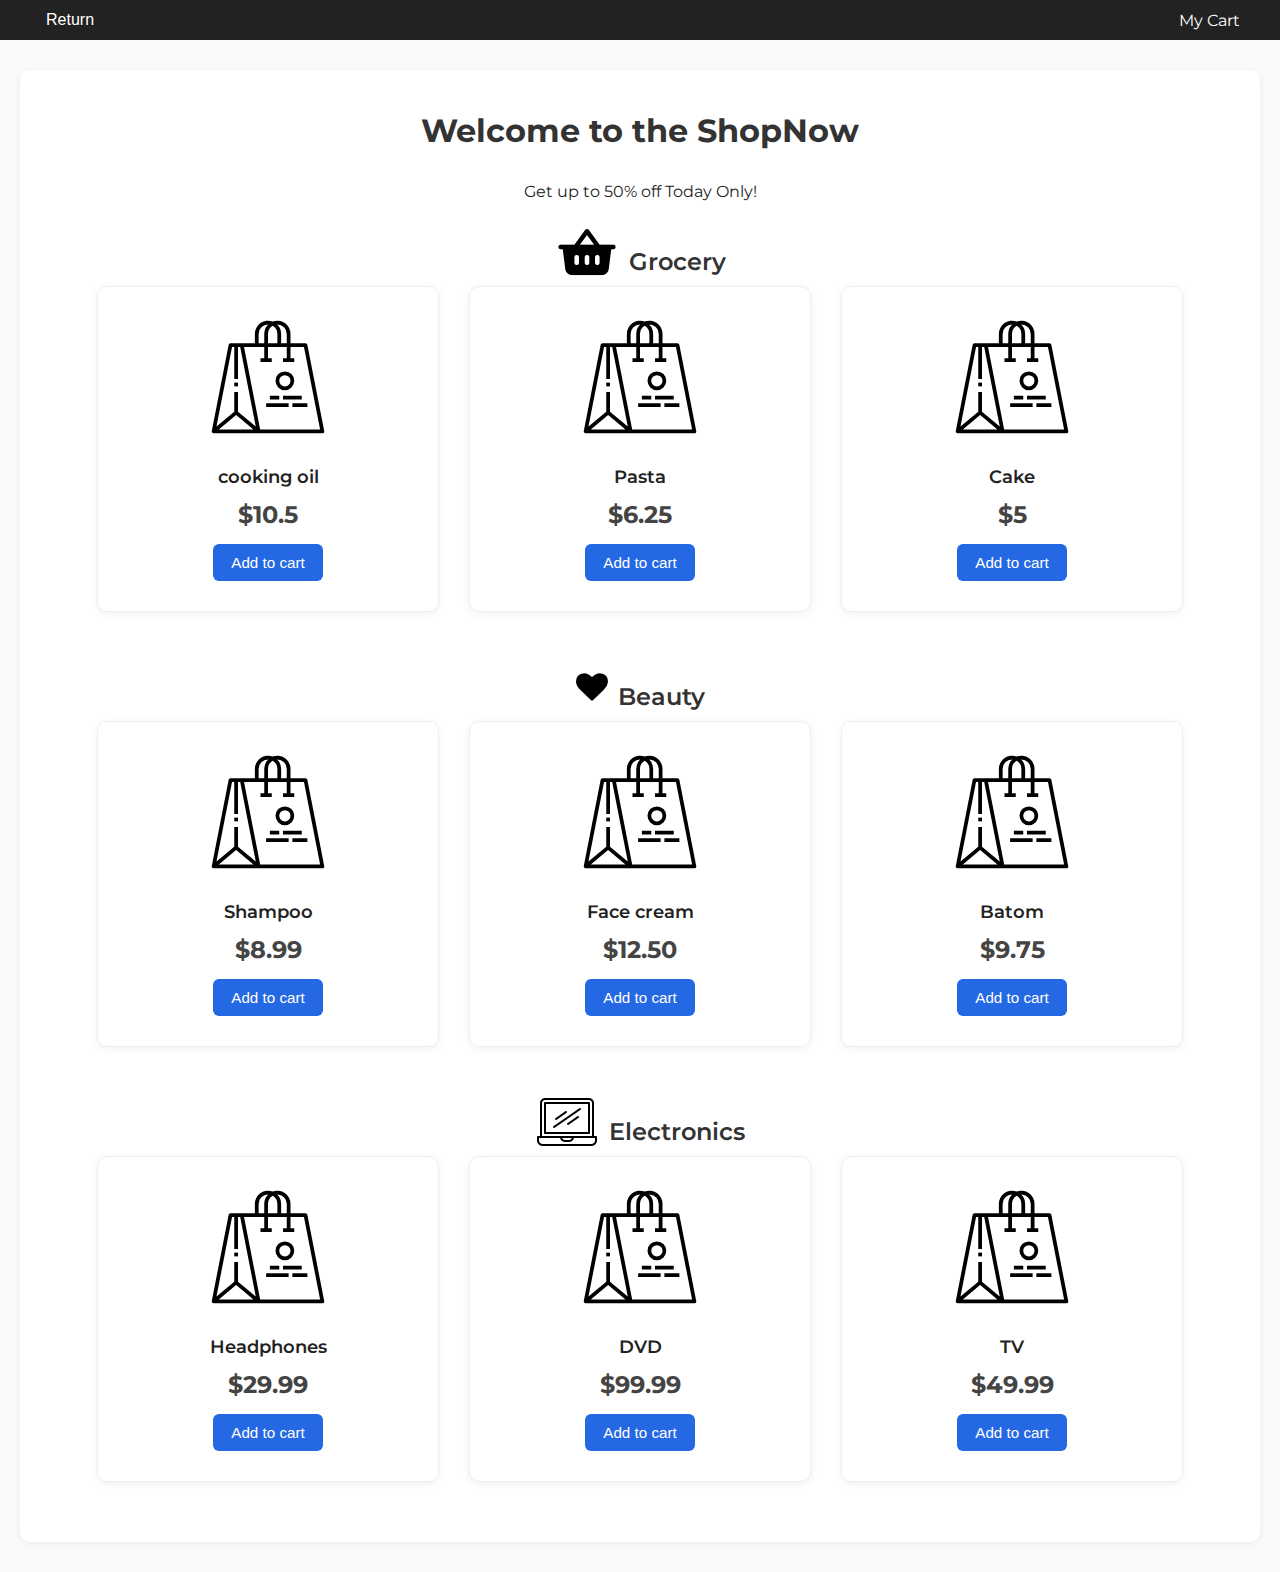
<file: src/index.html>
<!DOCTYPE html>
<html lang="en">
<head>
  <meta charset="UTF-8">
  <title>ShopNow</title>
  <link rel="icon" type="image/x-icon" href="img/favicon.ico" />
  <link rel="stylesheet" href="css/styles.css">
</head>
<body>
  <header class="prymary-header">
    <nav class="navbar">
      <button class="back-btn">Return</button>
      <span class="cart-btn">My Cart</span>
    </nav>
  </header>
  
  <main id="content">
    <section class="">
      <div class="text hero-text">
        <h1>Welcome to the ShopNow</h1>
        <p>Get up to 50% off Today Only!</p>
      </div>
    </section>
    
    <article>
      <div class="text">
        <img src="img/shopping-basket.png">
        <h2>Grocery</h2>
      </div>
      <div class="products-row">
        <div class="product-card">
          <div class="product-icon">
            <img src="img/product.svg" alt="Product" height="89" width="90">
          </div>
          <div class="product-name">cooking oil</div>
          <div class="product-price">$10.5</div>
          <div class="add-cart-btn">
            <button class="btn" onClick="buy(1)">Add to cart</button>
          </div>
        </div>
        
        <div class="product-card">
          <div class="product-icon">
            <img src="img/product.svg" alt="Product" height="89" width="90">
          </div>
          <div class="product-name">Pasta</div>
          <div class="product-price">$6.25</div>
          <div class="add-cart-btn">
            <button class="btn" onClick="buy(2)">Add to cart</button>
          </div>
        </div>
        
        <div class="product-card">
          <div class="product-icon">
            <img src="img/product.svg" alt="Product" height="89" width="90">
          </div>
          <div class="product-name">Cake</div>
          <div class="product-price">$5</div>
          <div class="add-cart-btn">
            <button class="btn" onClick="buy(3)">Add to cart</button>
          </div>
        </div>
      </div>
    </article>
    
    <article>
      <div class="text">
        <img src="img/silhueta-em-forma-de-coracao.png" alt="Beauty">
        <h2>Beauty</h2>
      </div>
      <div class="products-row">
        <div class="product-card">
          <div class="product-icon">
            <img src="img/product.svg" alt="Product" height="89" width="90">
          </div>
          <div class="product-name">Shampoo</div>
          <div class="product-price">$8.99</div>
          <div class="add-cart-btn">
            <button class="btn" onClick="buy(4)">Add to cart</button>
          </div>
        </div>
        
        <div class="product-card">
          <div class="product-icon">
            <img src="img/product.svg" alt="Product" height="89" width="90">
          </div>
          <div class="product-name">Face cream</div>
          <div class="product-price">$12.50</div>
          <div class="add-cart-btn">
            <button class="btn" onClick="buy(5)">Add to cart</button>
          </div>
        </div>
        
        <div class="product-card">
          <div class="product-icon">
            <img src="img/product.svg" alt="Product" height="89" width="90">
          </div>
          <div class="product-name">Batom</div>
          <div class="product-price">$9.75</div>
          <div class="add-cart-btn">
            <button class="btn" onClick="buy(6)">Add to cart</button>
          </div>
        </div>
      </div>
    </article>
    
    <article>
      <div class="text">
        <img src="img/computer.png" alt="Electronics">
        <h2>Electronics</h2>
      </div>
      <div class="products-row">
        <div class="product-card">
          <div class="product-icon">
            <img src="img/product.svg" alt="Product">
          </div>
          <div class="product-name">Headphones</div>
          <div class="product-price">$29.99</div>
          <div class="add-cart-btn">
            <button class="btn" onclick="buy(7)">Add to cart</button>
          </div>
        </div>
        
        <div class="product-card">
          <div class="product-icon">
            <img src="img/product.svg" alt="Product">
          </div>
          <div class="product-name">DVD</div>
          <div class="product-price">$99.99</div>
          <div class="add-cart-btn">
            <button class="btn" onclick="buy(8)">Add to cart</button>
          </div>
        </div>
        
        <div class="product-card">
          <div class="product-icon">
            <img src="img/product.svg" alt="Product">
          </div>
          <div class="product-name">TV</div>
          <div class="product-price">$49.99</div>
          <div class="add-cart-btn">
            <button class="btn" onclick="buy(9)">Add to cart</button>
          </div>
        </div>
      </div>
    </article>
  </main>

  <!-- modal -->
  <div id="cartModal" class="modal" style="display: none;">
    <div class="modal-content">
      <div class="modal-header">
        <h3>🛒 My Cart</h3>
        <span class="close" onclick="closeCart()">&times;</span>
      </div>
      
      <div class="modal-body">
        <h2>Shopping Cart</h2>
        
        <table id="cartTable">
          <thead>
            <tr>
              <th>Product</th>
              <th>Price</th>
              <th>Qty.</th>
              <th>Total</th>
            </tr>
          </thead>
          <tbody id="cartTableBody">
            <!-- produtos -->
          </tbody>
        </table>
        
        <div class="cart-total">
          <strong>Total: $<span id="cartTotal">0</span></strong>
        </div>
      </div>
      
      <div class="modal-footer">
        <button onclick="checkout()" class="btn btn-primary">Checkout</button>
        <button onclick="cleanCart()" class="btn btn-secondary">Clean Cart</button>
      </div>
    </div>
  </div>

  <script src="./scripts/shop.js"></script>
</body>
</html>
</file>
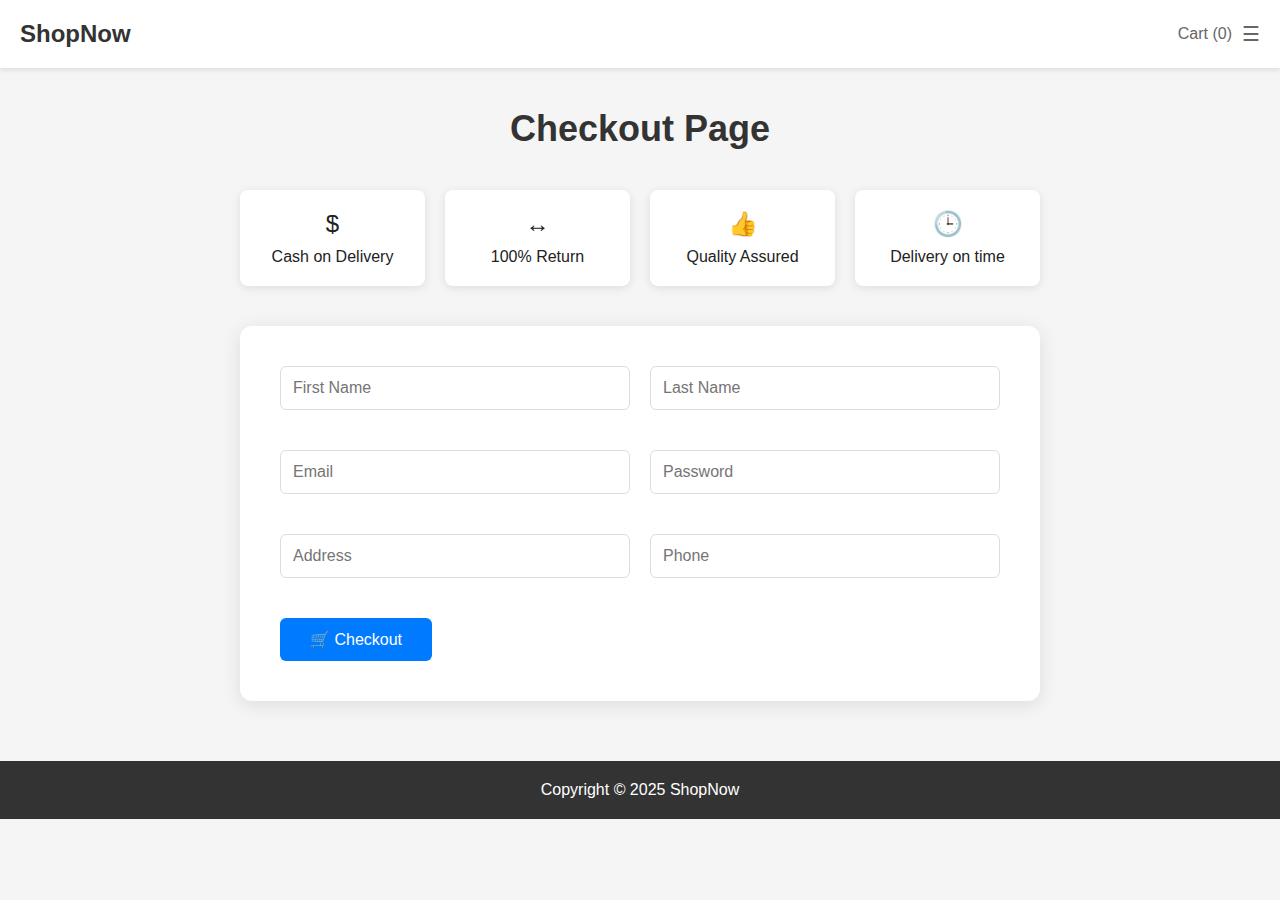
<file: src/checkout.html>
<!DOCTYPE html>
<html lang="en">
<head>
    <meta charset="UTF-8">
    <title>Checkout Page - ShopNow</title>
    <link rel="stylesheet" href="css/styles.css">
</head>
<body class="checkout-page">
    <div class="checkout-header">
        <div class="checkout-logo">ShopNow</div>
        <div class="checkout-cart-icon">
            <span>Cart (0)</span>
            <div class="checkout-menu-icon">☰</div>
        </div>
    </div>
    
    <div class="checkout-main-content">
        <h1 class="checkout-title">Checkout Page</h1>
        
        <div class="checkout-features">
            <div class="checkout-feature-box">
                <div class="checkout-feature-icon">$</div>
                <div>Cash on Delivery</div>
            </div>
            <div class="checkout-feature-box">
                <div class="checkout-feature-icon">↔</div>
                <div>100% Return</div>
            </div>
            <div class="checkout-feature-box">
                <div class="checkout-feature-icon">👍</div>
                <div>Quality Assured</div>
            </div>
            <div class="checkout-feature-box">
                <div class="checkout-feature-icon">🕒</div>
                <div>Delivery on time</div>
            </div>
        </div>
        
        <form class="checkout-form" id="checkoutForm" onsubmit="validateForm(event)">
            <div class="checkout-form-row">
                <div class="checkout-form-group">
                    <input type="text" id="firstName" placeholder="First Name" required>
                    <div class="checkout-error" id="firstNameError">First Name is mandatory</div>
                </div>
                <div class="checkout-form-group">
                    <input type="text" id="lastName" placeholder="Last Name" required>
                    <div class="checkout-error" id="lastNameError">Last Name is mandatory</div>
                </div>
            </div>
            
            <div class="checkout-form-row">
                <div class="checkout-form-group">
                    <input type="email" id="email" placeholder="Email" required>
                    <div class="checkout-error" id="emailError">Valid email is mandatory</div>
                </div>
                <div class="checkout-form-group">
                    <input type="password" id="password" placeholder="Password" required>
                    <div class="checkout-error" id="passwordError">Password is mandatory</div>
                </div>
            </div>
            
            <div class="checkout-form-row">
                <div class="checkout-form-group">
                    <input type="text" id="address" placeholder="Address" required>
                    <div class="checkout-error" id="addressError">Address is mandatory</div>
                </div>
                <div class="checkout-form-group">
                    <input type="tel" id="phone" placeholder="Phone" required>
                    <div class="checkout-error" id="phoneError">Phone is mandatory</div>
                </div>
            </div>
            
            <button type="submit" class="checkout-save-btn">
                🛒  Checkout
            </button>
        </form>
    </div>
    
    <div class="checkout-footer">
        Copyright © 2025 ShopNow
    </div>

    <script src="scripts/checkout.js"></script>
</body>
</html>
</file>
<file: src/css/styles.css>
@import url('https://fonts.googleapis.com/css2?family=Montserrat:wght@400;600;700&display=swap');

:root {
  --color-bg: #fafafa;
  --color-surface: #ffffff;
  --color-text: #222;
  --color-text-muted: #666;
  --color-primary: #2568e3;
  --color-primary-hover: #174aaf;
  --color-success: #28a745;
  --color-success-hover: #218838;
  --color-secondary: #6c757d;
  --color-secondary-hover: #5a6268;
  --color-border: #eee;
  --radius-md: 8px;
  --radius-lg: 10px;
  --shadow-sm: 0 2px 8px rgba(0,0,0,0.06);
  --shadow-md: 0 4px 16px rgba(0,0,0,0.10);
  --transition-fast: 0.2s ease;
}

body {
  background: var(--color-bg);
  margin: 0;
  font-family: 'Montserrat', Arial, sans-serif;
  text-align: center;
  color: var(--color-text);
}

.prymary-header {
  background: #222;
  padding: 10px;
  margin: 0;
  position: sticky;
  top: 0;
  z-index: 100;
}

.navbar {
  display: flex;
  justify-content: space-between;
  align-items: center;
  color: #fff;
  max-width: 1200px;
  margin: 0 auto;
}

.back-btn, .cart-btn {
  background: none;
  border: none;
  color: #fff;
  font-size: 16px;
  cursor: pointer;
  text-align: center;
}

main#content {
  max-width: 1200px;
  margin: 30px auto;
  padding: 20px;
  background: var(--color-surface);
  border-radius: var(--radius-lg);
  box-shadow: var(--shadow-sm);
}

.text, .product-name, .product-price, .add-cart-btn, .cart-btn, .back-btn {
  text-align: center;
}

.text {
  display: flex;
  align-items: center;
  justify-content: center;
  gap: 10px;
}

.hero-text {
  display: flex;
  flex-direction: column;
  align-items: center;
  gap: 0;
}

.text h1, .text h2 {
  color: #333;
  margin-bottom: 10px;
  text-align: center;
}
.text h1 {
  margin-bottom: 16px;
  font-weight: 700;
}
.text h2 {
  font-size: 1.5em;
  margin-top: 30px;
  font-weight: 600;
}

.products-row {
  display: flex;
  align-items: center;
  justify-content: center;
  gap: 30px;
  margin-bottom: 40px;
  flex-wrap: wrap;
  width: 100%;
}

.product-card {
  background: var(--color-surface);
  border: 1px solid var(--color-border);
  border-radius: var(--radius-lg);
  box-shadow: var(--shadow-sm);
  width: 300px;
  padding: 30px 20px 20px 20px;
  display: flex;
  flex-direction: column;
  align-items: center;
  transition: box-shadow var(--transition-fast), transform var(--transition-fast);
}
.product-card:hover {
  box-shadow: var(--shadow-md);
  transform: translateY(-2px);
}

.product-icon {
  padding-bottom: 10px;
  align-items: center;
}
.product-icon img {
  width: 120px;
  height: 120px;
  margin-bottom: 15px;
}

.product-name {
  font-size: 1.1em;
  margin-bottom: 8px;
  color: #222;
  padding-bottom: 5px;
  font-weight: 600;
}

.product-price {
  font-size: 1.5em;
  font-weight: 700;
  color: #444;
  margin-bottom: 15px;
}

.add-cart-btn {
  text-align: center;
}

.btn {
  background-color: var(--color-primary);
  color: #fff;
  border: none;
  border-radius: 6px;
  padding: 10px 18px;
  font-size: 0.95em;
  cursor: pointer;
  transition: background var(--transition-fast), transform var(--transition-fast), box-shadow var(--transition-fast);
  margin: 0 auto 10px auto;
  display: inline-flex;
  align-items: center;
  justify-content: center;
  gap: 6px;
}
.btn:hover {
  background-color: var(--color-primary-hover);
  box-shadow: 0 4px 14px rgba(37, 104, 227, 0.25);
  transform: translateY(-1px);
}

.btn-primary {
  background-color: var(--color-success);
}
.btn-primary:hover {
  background-color: var(--color-success-hover);
}

.btn-secondary {
  background-color: var(--color-secondary);
}
.btn-secondary:hover {
  background-color: var(--color-secondary-hover);
}

#cartTable .btn {
  padding: 6px 10px;
  font-size: 0.9em;
  margin: 0 2px;
  border-radius: 5px;
}

/* modal */
.modal {
  display: none;
  position: fixed;
  z-index: 1000;
  left: 0;
  top: 0;
  width: 100%;
  height: 100%;
  background-color: rgba(0, 0, 0, 0.5);
  backdrop-filter: blur(5px);
}

.modal-content {
  background-color: var(--color-surface);
  margin: 5% auto;
  padding: 0;
  border-radius: var(--radius-lg);
  width: 90%;
  max-width: 720px;
  box-shadow: var(--shadow-md);
}

.modal-header {
  display: flex;
  justify-content: space-between;
  align-items: center;
  padding: 20px 25px;
  border-bottom: 1px solid var(--color-border);
  background-color: #f8f9fa;
  border-radius: var(--radius-lg) var(--radius-lg) 0 0;
}

.modal-header h3 {
  margin: 0;
  color: #333;
  font-size: 1.2em;
}

.close {
  color: #aaa;
  font-size: 28px;
  font-weight: bold;
  cursor: pointer;
  transition: color var(--transition-fast);
}

.close:hover {
  color: #333;
}

.modal-body {
  padding: 25px;
}

.modal-body h2 {
  margin: 0 0 20px 0;
  color: #333;
  text-align: center;
}

#cartTable {
  width: 100%;
  border-collapse: collapse;
  margin-bottom: 20px;
}

#cartTable th,
#cartTable td {
  padding: 12px;
  text-align: left;
  border-bottom: 1px solid var(--color-border);
}

#cartTable th {
  background-color: #f8f9fa;
  font-weight: 700;
  color: #333;
}

#cartTable td {
  color: var(--color-text-muted);
}

.cart-total {
  text-align: right;
  font-size: 1.2em;
  padding: 15px 0;
  border-top: 2px solid var(--color-border);
  margin-top: 10px;
  font-weight: 700;
}

.modal-footer {
  display: flex;
  justify-content: space-between;
  padding: 20px 25px;
  border-top: 1px solid var(--color-border);
  background-color: #f8f9fa;
  border-radius: 0 0 var(--radius-lg) var(--radius-lg);
}


.checkout-page {
  margin: 0;
  font-family: Arial, sans-serif;
  background-color: #f5f5f5;
}

.checkout-header {
  background: white;
  padding: 20px;
  display: flex;
  justify-content: space-between;
  align-items: center;
  box-shadow: 0 2px 5px rgba(0,0,0,0.1);
}

.checkout-logo {
  font-size: 24px;
  font-weight: bold;
  color: #333;
}

.checkout-cart-icon {
  display: flex;
  align-items: center;
  gap: 10px;
  color: #666;
}

.checkout-menu-icon {
  font-size: 20px;
  cursor: pointer;
}

.checkout-main-content {
  max-width: 800px;
  margin: 40px auto;
  padding: 0 20px;
}

.checkout-title {
  text-align: center;
  font-size: 36px;
  color: #333;
  margin-bottom: 40px;
}

.checkout-features {
  display: grid;
  grid-template-columns: repeat(4, 1fr);
  gap: 20px;
  margin-bottom: 40px;
}

.checkout-feature-box {
  background: white;
  padding: 20px;
  text-align: center;
  border-radius: 8px;
  box-shadow: 0 2px 10px rgba(0,0,0,0.1);
}

.checkout-feature-icon {
  font-size: 24px;
  margin-bottom: 10px;
}

.checkout-form {
  background: white;
  padding: 40px;
  border-radius: 12px;
  box-shadow: 0 4px 20px rgba(0,0,0,0.1);
}

.checkout-form-row {
  display: grid;
  grid-template-columns: 1fr 1fr;
  gap: 20px;
  margin-bottom: 20px;
}

.checkout-form-group {
  margin-bottom: 20px;
}

.checkout-form-group input {
  width: 100%;
  padding: 12px;
  border: 1px solid #ddd;
  border-radius: 6px;
  font-size: 16px;
  box-sizing: border-box;
}

.checkout-form-group input:focus {
  outline: none;
  border-color: #007bff;
}

.checkout-save-btn {
  background: #007bff;
  color: white;
  border: none;
  padding: 12px 30px;
  border-radius: 6px;
  font-size: 16px;
  cursor: pointer;
  display: flex;
  align-items: center;
  gap: 8px;
}

.checkout-save-btn:hover {
  background: #0056b3;
}

.checkout-footer {
  background: #333;
  color: white;
  text-align: center;
  padding: 20px;
  margin-top: 60px;
}

.checkout-error {
  color: red;
  font-size: 12px;
  margin-top: 5px;
  display: none;
}

.error { border-color: red !important; }
.checkout-error { display: none; color: red; font-size: 12px; margin-top: 5px; }
.checkout-error.active { display: block; }


@media (max-width: 768px) {
  .products-row { gap: 18px; }
  .product-card { width: 100%; max-width: 320px; }
  .navbar { padding: 0 12px; }
  .checkout-features { grid-template-columns: repeat(2, 1fr); }
  .checkout-title { font-size: 28px; }
}

@media (max-width: 480px) {
  .checkout-form-row { grid-template-columns: 1fr; }
  .checkout-title { font-size: 24px; }
}
</file>
